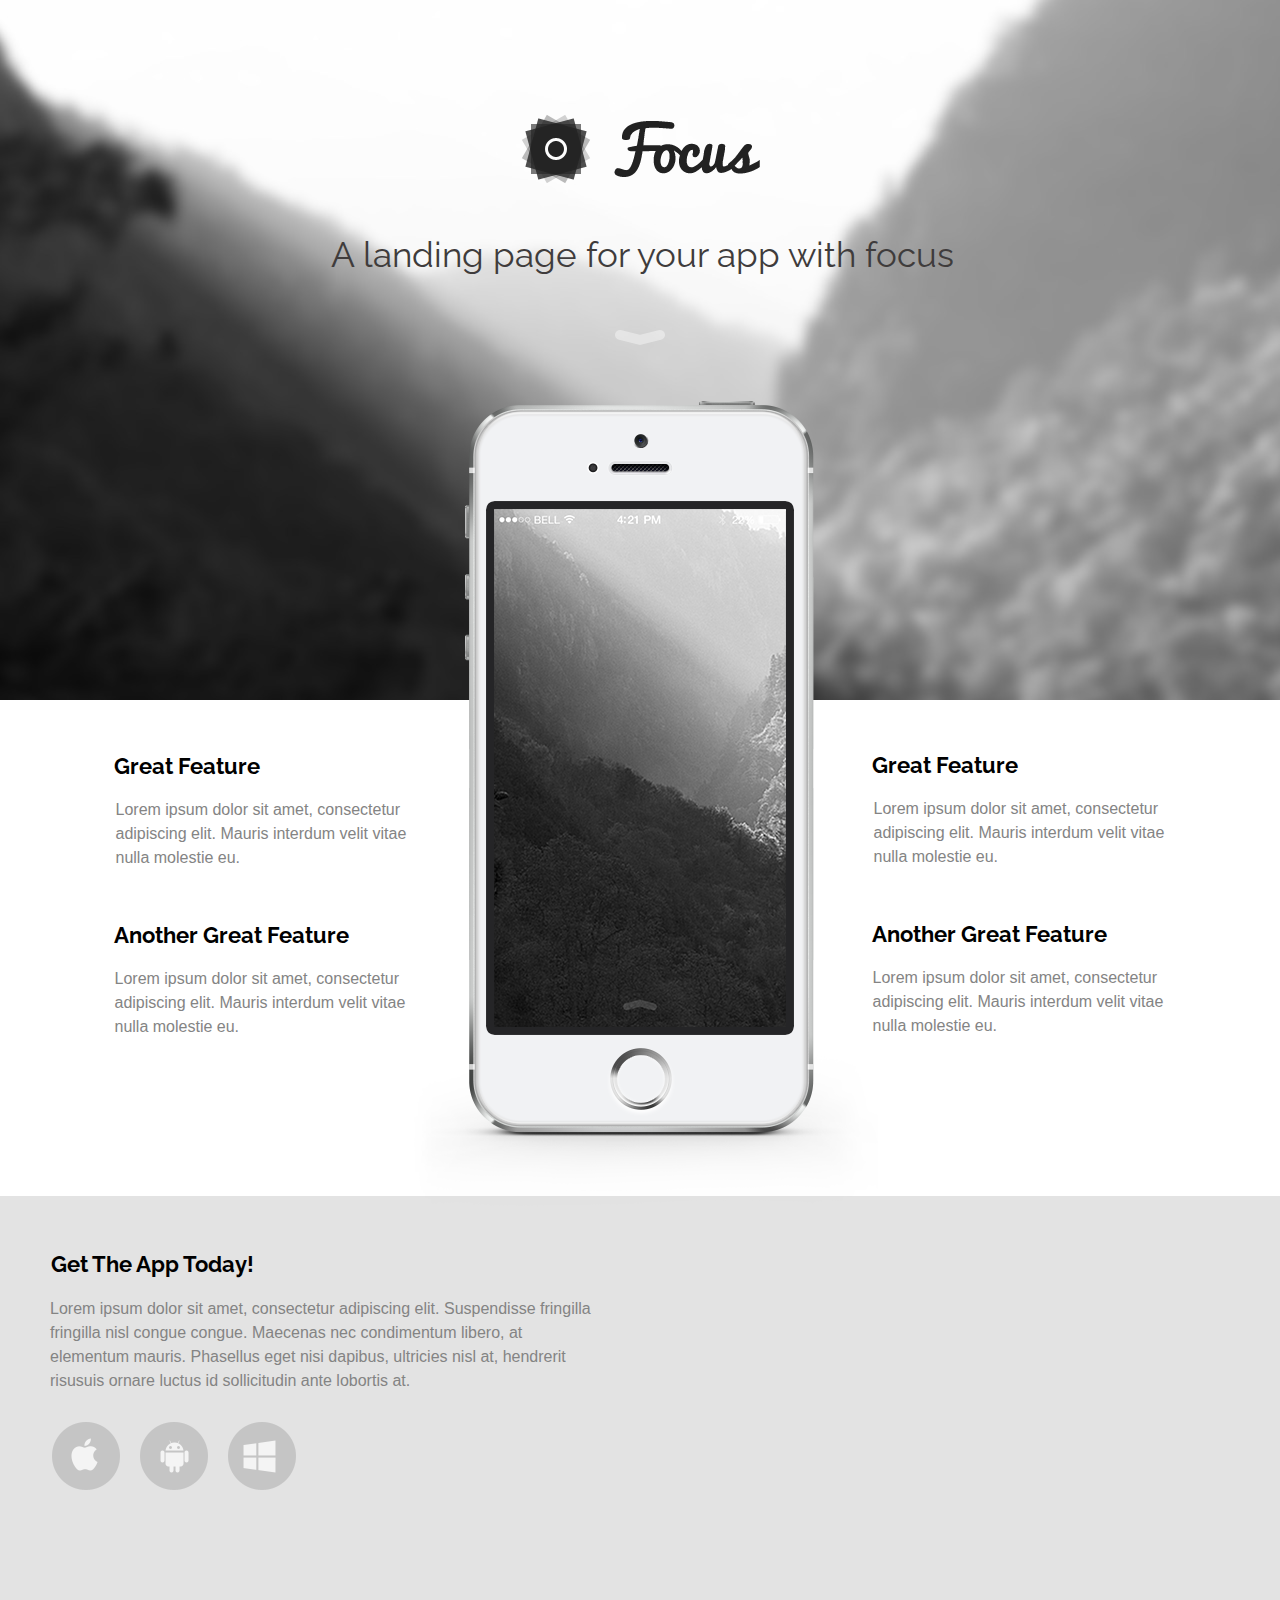
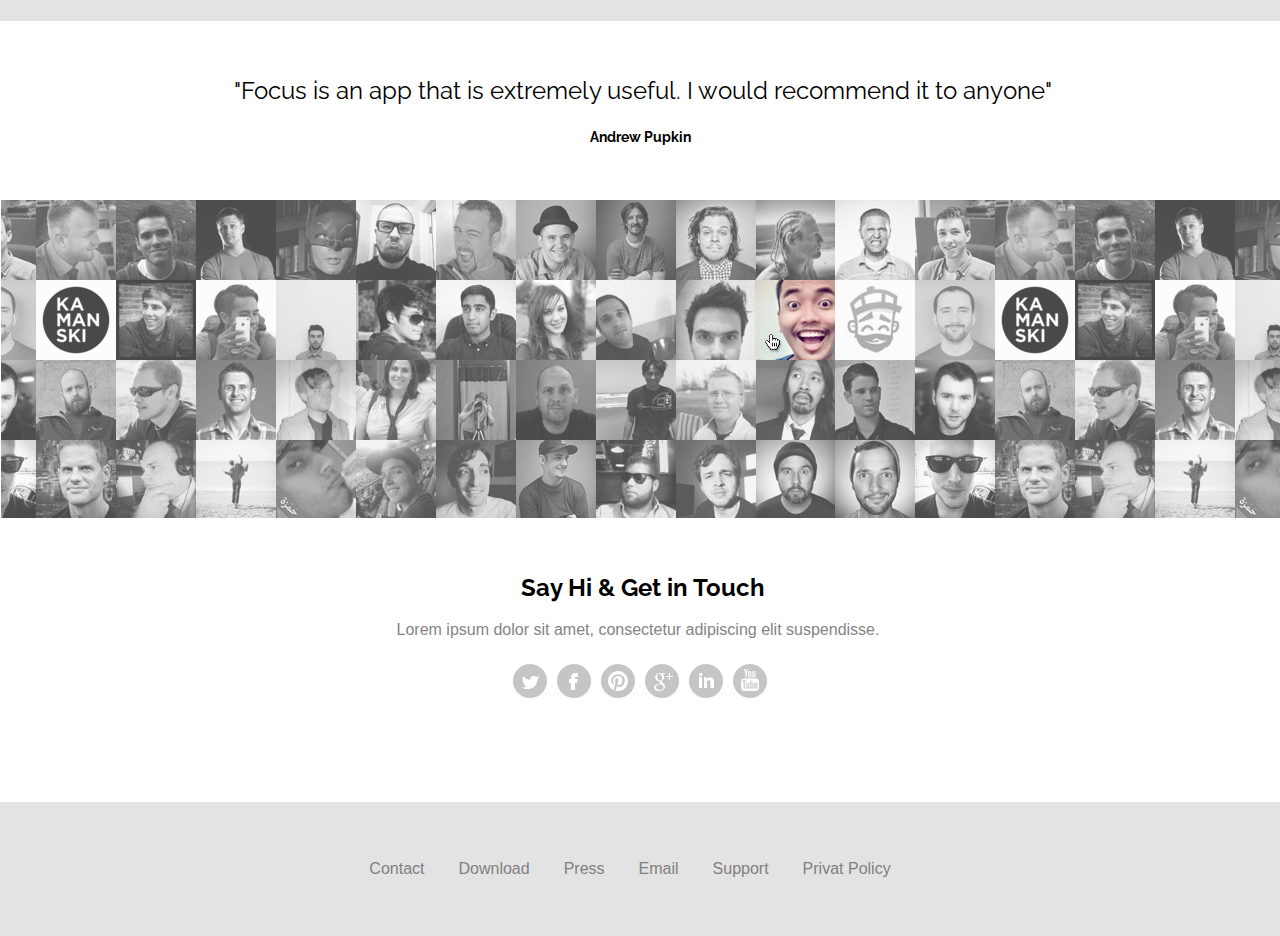
<file: first-simple-site/index.html>
<!doctype html>
<html lang="en">
<head>
  <meta charset="utf-8">

  <title>Simple Site</title>
  <meta name="description" content="Funky Monkey">
  <meta name="author" content="SitePoint">
<meta name="viewport" content="width=device-width, initial-scale=1.0">
  <link rel="stylesheet" href="styles.css">
  <link rel="shortcut icon" type="image/x-icon" href="img/favicon.ico">
  <link href='http://fonts.googleapis.com/css?family=Raleway:400,700,800&amp;subsetting=all' rel='stylesheet' type='text/css'>

  <!--[if lt IE 9]>
  <script src="http://html5shiv.googlecode.com/svn/trunk/html5.js"></script>
  <![endif]-->
</head>
<body>
	<div class="backside header">
		<div class="wrapper full-width">
			<div class="center-block logo"><a href="#"><img src="img/logo.png" alt="logo"></a></div>
			<div class="slogan"><p class="center-text">A landing page for your app with focus</p></div>
			<div class="arrow"><a href="#"><img src="img/arrow.png" alt=""></a></div>
		</div>
	</div>
	<div class="backside">
		<div class="wrapper full-width feature-block">
			<div class="push-right feature-column">
				<div class="service-item">
					<h3>Great Feature</h3>
					<p class="first">Lorem ipsum dolor sit amet, consectetur adipiscing elit. Mauris interdum velit vitae nulla molestie eu.</p>
				</div>
				<div class="service-item">
					<h3 class="another-feature">Another Great Feature</h3>
					<p class="second">Lorem ipsum dolor sit amet, consectetur adipiscing elit. Mauris interdum velit vitae nulla molestie eu.</p>
				</div>
			</div>
			<div class="push-left feature-column">
				<div class="service-item">
					<h3>Great Feature</h3>
					<p class="first">Lorem ipsum dolor sit amet, consectetur adipiscing elit. Mauris interdum velit vitae nulla molestie eu.</p>
				</div>
				<div class="service-item">
					<h3 class="another-feature">Another Great Feature</h3>
					<p class="second">Lorem ipsum dolor sit amet, consectetur adipiscing elit. Mauris interdum velit vitae nulla molestie eu.</p>
				</div>
			</div>
			<div class="feature-middle-col">
				<img src="img/iphone.png" alt="" />
			</div>
		</div>
	</div>
	<div class="backside get-app-block">
		<div class="wrapper full-width down">
			<div class="push-left get-app-column">
				<div>
					<h3>Get The App Today!</h3>
					<p>Lorem ipsum dolor sit amet, consectetur adipiscing elit. Suspendisse fringilla fringilla nisl congue congue. Maecenas nec condimentum libero, at elementum mauris. Phasellus eget nisi dapibus, ultricies nisl at, hendrerit risusuis ornare luctus id sollicitudin ante lobortis at.</p>
				</div>
				<div>
					<a href="#" class="platform apple"></a>
					<a href="#" class="platform android"></a>
					<a href="#" class="platform windows"></a>
				</div>
			</div>
			<div class="push-right get-app-column">
				<iframe id="some-video" width="500" height="306" src="https://www.youtube.com/embed/TCneDldJvRM" allowfullscreen></iframe>
			</div>
		</div>
	</div>
	<div class="backside citation">
		<div class="wrapper">
			<p class="center">"Focus is an app that is extremely useful. I would recommend it to anyone"</p>
			<h4>Andrew Pupkin</h4>
		</div>
	</div>
	<div class="backside faces">
		<div class="wrapper full-width"></div>
	</div>
	<div class="backside get-in-touch">
		<div class="wrapper full-width">
				<div class="center-text">
					<h3>Say Hi & Get in Touch</h3>
					<p>Lorem ipsum dolor sit amet, consectetur adipiscing elit suspendisse.</p>
				</div>
				<div class="center-block socials-block">
					<a href="#" class="sn twitter"></a>
					<a href="#" class="sn facebook"></a>
					<a href="#" class="sn pinterest"></a>
					<a href="#" class="sn gplus"></a>
					<a href="#" class="sn in"></a>
					<a href="#" class="sn last youtube"></a>
				</div>
			</div>
	</div>		
	<div class="backside footer">
		<div class="wrapper full-width">
				<div class="center-text">
					<a href="#" class=" link contact">Contact</a>
					<a href="#" class=" link download">Download</a>
					<a href="#" class=" link press">Press</a>
					<a href="#" class=" link email">Email</a>
					<a href="#" class=" link support">Support</a>
					<a href="#" class=" link private-policy">Privat Policy</a>
				</div>
			</div>
	</div>		
</body>
</html>
</file>
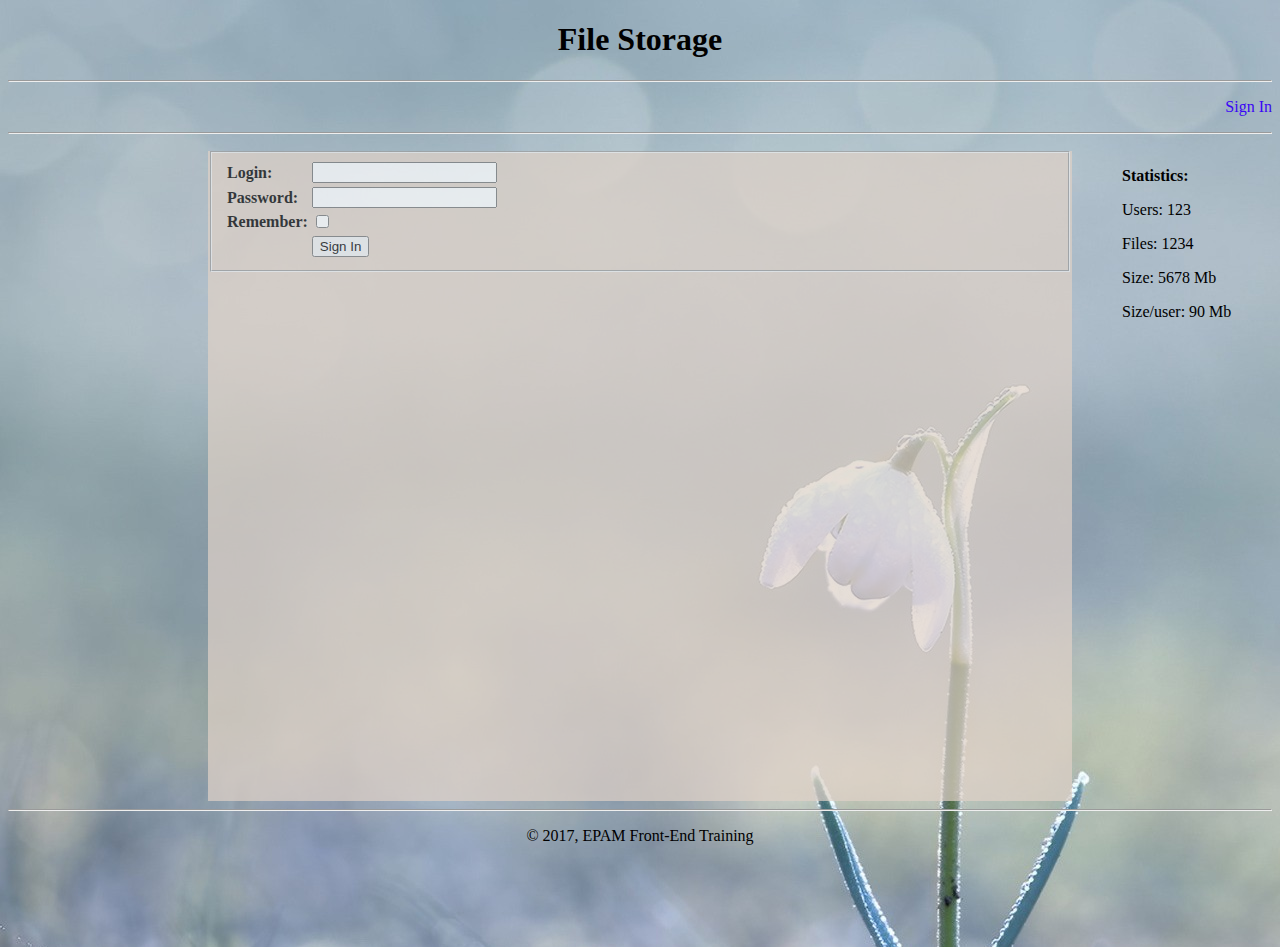
<file: project_Moriakina/index.html>
<!DOCTYPE html>
<html>
	<head>
		<link rel="stylesheet" type="text/css" href="style.css">
		<link rel="shortcut icon" type="img/x-icon" href="img/favicon.ico">
		<title>File Storage v 0.01</title>
	</head>
	<body>
		<header>
			<h1>File Storage</h1>
			<hr>
			<div class="sign-in"><p><a href="#" target="_blank">Sign In</a><hr></p></div>
		</header>
  			<div class="wrapper">
   				<div class="empty-col"></div>
   				<div class="statistics">
   					<p><b>Statistics:</b></p>
   					<p>Users: 123</p>
   					<p>Files: 1234</p>
   					<p>Size: 5678 Mb</p>
   					<p>Size/user: 90 Mb</p>
   				</div>
   				<div class="main-content">
   					<fieldset>
              <table class="login">
                <tr> 
                  <td><b>Login:</b></td>
                  <td><input type="text" name="login"></td>
                </tr>
                <tr> 
                  <td><b>Password:</b></td>
                  <td><input type="password" name="pswd"></td>
                </tr>
                <tr> 
                  <td><b>Remember:</b></td>
                  <td><input type="checkbox" name="remember"></td>
                </tr>
                <tr> 
                  <td></td>
                  <td><input type="submit" name="btn" value="Sign In" class="submit"></td>
                </tr>
              </table>
   					</fieldset>
   				</div>
  			</div>
  		<footer>
  			<hr>
			<p>&#169 2017, EPAM Front-End Training</p>
		</footer>
	</body>
</html>
</file>
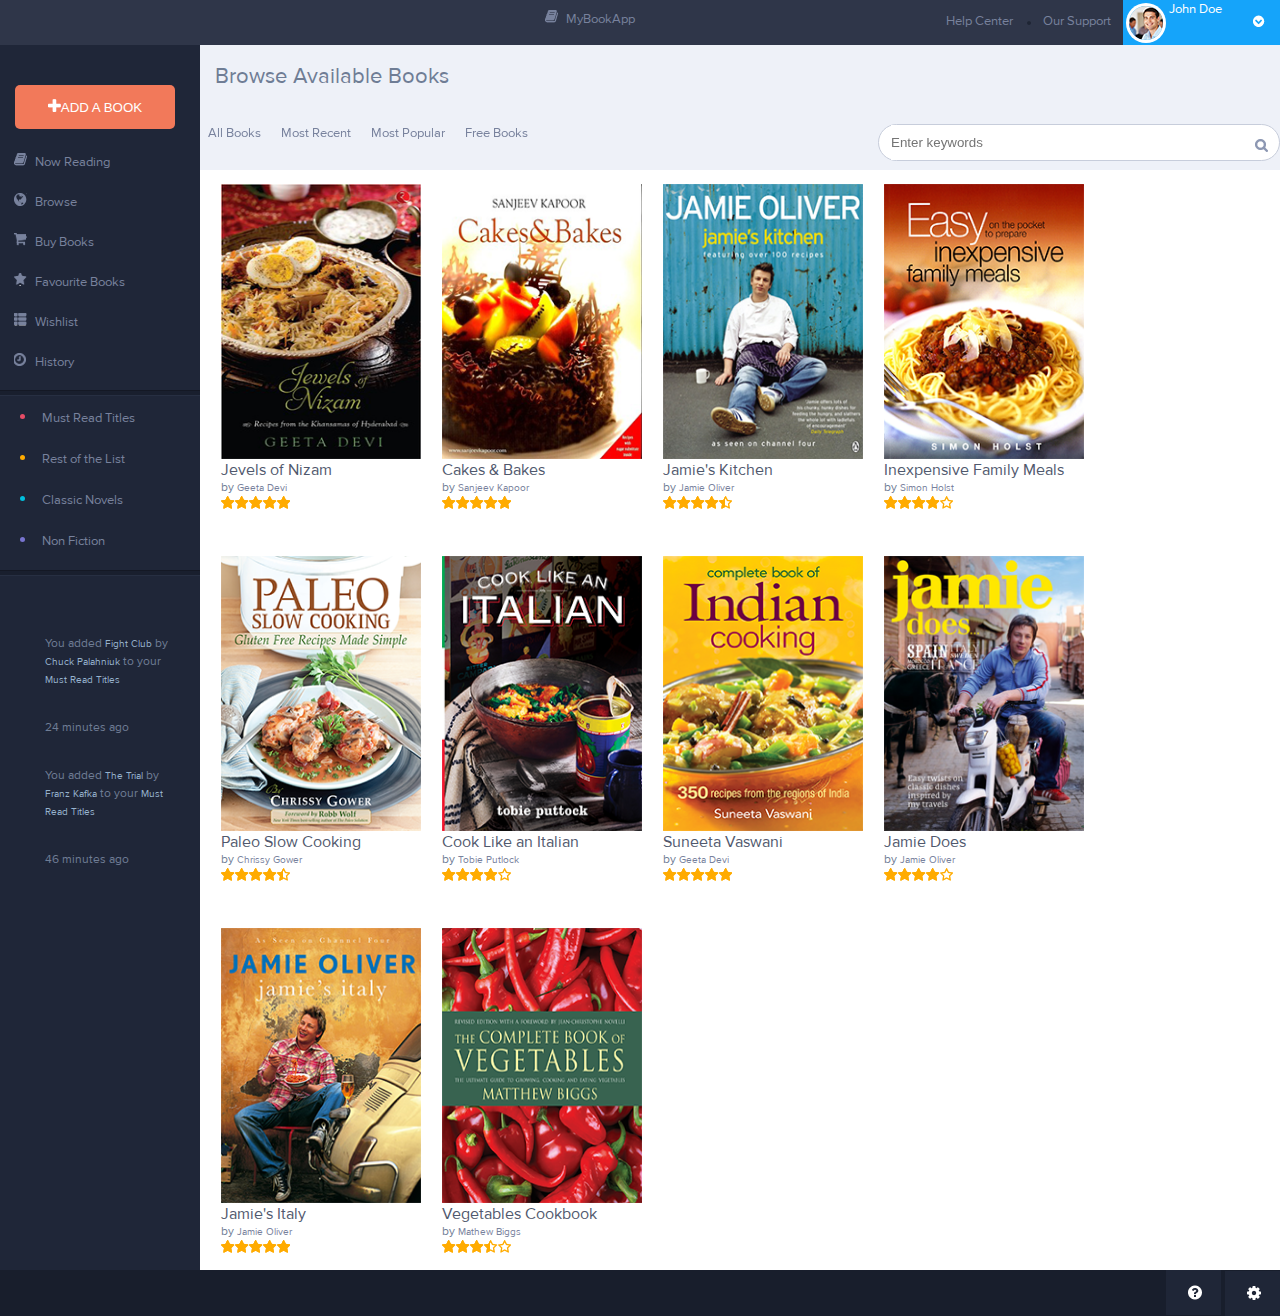
<file: booksite/trunk/index.html>
<!doctype html>
<html lang="en">
<head>
  <meta charset="utf-8">

  <title>Books</title>
  <meta name="description" content="Books">
  <meta name="author" content="SitePoint">
<meta name="viewport" content="width=device-width, initial-scale=1.0">
  <link rel="stylesheet" href="reset.css">
  <link rel="stylesheet" href="styles.css">
  <link rel="shortcut icon" type="image/x-icon" href="img/favicon.ico">

  <!--[if lt IE 9]>
  <script src="//html5shiv.googlecode.com/svn/trunk/html5.js"></script>
  <![endif]-->
  
</head>
<body>
<div id="header">
  <div class="center-block logo">
    <a class="nav-menu-item" href="#"><i class="icon-reading"></i>MyBookApp</a>
  </div>
  <div class="profile-block">
    <div class="user-online push-right">
     <a href="#" class="avatar"><img src="img/avatar.png" alt="" class="round"></a>
     <a href="#">John Doe</a>
     <a href="#" class="arrow"><img src="img/arrow.png" alt=""></a>
    </div>
    <div class="push-right help-block">
     <a href="#" class="">Help Center</a>
     <span class="divider"><img src="img/circle.png" alt=""></span>
     <a href="#" class="">Our Support</a>
    </div>
  </div>
</div>
<div class="container">
  <div id="sidebar">
  	<div class="add-book">
     <button><img src="img/add-book.png" alt=""><b>ADD A BOOK</b></button> 
    </div>
  	<div class="statistic">
    <ul>
      <li><a class="nav-menu-item" href="#"><i class="icon-reading"></i>Now Reading</a></li>
      <li><a class="nav-menu-item" href="#"><i class="icon-browse"></i>Browse</a></li>
      <li><a class="nav-menu-item" href="#"><i class="icon-buy"></i>Buy Books</a></li>
      <li><a class="nav-menu-item" href="#"><i class="icon-favorite"></i>Favourite Books</a></li>
      <li><a class="nav-menu-item" href="#"><i class="icon-wish"></i>Wishlist</a></li>
      <li><a class="nav-menu-item" href="#"><i class="icon-history"></i>History</a></li>
    </ul>
     <span class="nav-divider"><img src="img/nav-divider.png" alt=""></span>
    </div>
  	<div class="genre">
    <ul>
     <li class="must-read"><a href="#">Must Read Titles</a></li>
     <li class="rest-list"><a href="#">Rest of the List</a></li> 
     <li class="classic"><a href="#">Classic Novels</a></li>
     <li class="non-fiction"><a href="#">Non Fiction</a></li>
    </ul>
     <span class="nav-divider"><img src="img/nav-divider.png" alt=""></span> 
    </div>
  	<div class="added">
     <p>You added <a href="#">Fight Club</a> by <a href="#">Chuck Palahniuk</a> to your <a href="#">Must Read Titles  </a></p>
     <p>24 minutes ago</p>
     <p>You added <a href="#">The Trial</a> by <a href="#">Franz Kafka</a> to your <a href="#">Must Read Titles</a> </p>
     <p>46 minutes ago</p> 
    </div>
  </div>
  <div id="content">
  	<div class="available-books">
     <p>Browse Available Books</p>
    </div>
    <div class="search-panel">
      <div class="rate">
       <a href="#" class="filter">All Books</a>
       <a href="#" class="filter">Most Recent</a>
       <a href="#" class="filter">Most Popular</a>
       <a href="#" class="filter">Free Books</a>
     </div>
     <div class="search-field">
       <form>
        <input type="search" placeholder="Enter keywords">
        <input type="submit" value="">
       </form>
     </div>
    </div>
    <div class="search-result">
      <section id="book-wall">
        <ul>
          <li>
            <a href="#"><img src="img/jewels-of-nizam.png" alt="Jevels of Nizam"></a>
            <h3><a href="#">Jevels of Nizam</a></h3>
            <p>by <a href="#">Geeta Devi</a></p>
            <div class="rating">
              <div class="star-rate">
                <div class="real-rate five-stars"></div>
              </div>
            </div>
          </li>
          <li>
            <a href="#"><img src="img/cakes-bakes.png" alt="Cakes & Bakes"></a>
            <h3><a href="#">Cakes & Bakes</a></h3>
            <p>by <a href="#">Sanjeev Kapoor</a></p>
            <div class="rating">
              <div class="star-rate">
                <div class="real-rate five-stars"></div>
              </div>
            </div>
          </li>
          <li>
            <a href="#"><img src="img/jamies-kitchen.png" alt="Jamie's Kitchen"></a>
            <h3><a href="#">Jamie's Kitchen</a></h3>
            <p>by <a href="#">Jamie Oliver</a></p>
            <div class="rating">
              <div class="star-rate">
                <div class="real-rate four-and-half-stars"></div>
              </div>
            </div>
          </li>
          <li>
            <a href="#"><img src="img/inexpensive-family-meals.png" alt="Inexpensive Family Meals"></a>
            <h3><a href="#">Inexpensive Family Meals</a></h3>
            <p>by <a href="#">Simon Holst</a></p>
            <div class="rating">
              <div class="star-rate">
                <div class="real-rate four-stars"></div>
              </div>
            </div>
          </li>
          <li>
            <a href="#"><img src="img/paleo-slow-cooking.png" alt="Paleo Slow Cooking"></a>
            <h3><a href="#">Paleo Slow Cooking</a></h3>
            <p>by <a href="#">Chrissy Gower</a></p>
            <div class="rating">
              <div class="star-rate">
                <div class="real-rate four-and-half-stars"></div>
              </div>
            </div>
          </li>
          <li>
            <a href="#"><img src="img/cook-like-an-italian.png" alt="Cook Like an Italian"></a>
            <h3><a href="#">Cook Like an Italian</a></h3>
            <p>by <a href="#">Tobie Putlock</a></p>
            <div class="rating">
              <div class="star-rate">
                <div class="real-rate four-stars"></div>
              </div>
            </div>
          </li>
          <li>
            <a href="#"><img src="img/indian-cook.png" alt="Suneeta Vaswani"></a>
            <h3><a href="#">Suneeta Vaswani</a></h3>
            <p>by <a href="#">Geeta Devi</a></p>
            <div class="rating">
              <div class="star-rate">
                <div class="real-rate five-stars"></div>
              </div>
            </div>
          </li>
          <li>
            <a href="#"><img src="img/jamie-does.png" alt="Jamie Does"></a>
            <h3><a href="#">Jamie Does</a></h3>
            <p>by <a href="#">Jamie Oliver</a></p>
            <div class="rating">
              <div class="star-rate">
                <div class="real-rate four-stars"></div>
              </div>
            </div>
          </li>
          <li>
            <a href="#"><img src="img/jamies-italy.png" alt="Jamie's Italy"></a>
            <h3><a href="#">Jamie's Italy</a></h3>
            <p>by <a href="#">Jamie Oliver</a></p>
            <div class="rating">
              <div class="star-rate">
                <div class="real-rate five-stars"></div>
              </div>
            </div>
          </li>
          <li>
            <a href="#"><img src="img/vegetables-cookbook.png" alt="Vegetables Cookbook"></a>
            <h3><a href="#">Vegetables Cookbook</a></h3>
            <p>by <a href="#">Mathew Biggs</a></p>
            <div class="rating">
              <div class="star-rate">
                <div class="real-rate three-and-half-stars"></div>
              </div>
            </div>
          </li>
        </ul>
      </section>
    </div>
  </div>
</div>
<div class="clear"></div>
<div id="footer">
  <div class=" push-right settings-and-support">
    <div class="icons"><img src="img/support.png" alt=""></div>
    <div class="icons"><img src="img/settings.png" alt=""></div>
  </div>
</div>

<script src="http://ajax.googleapis.com/ajax/libs/jquery/1.11.3/jquery.min.js"></script>
<script src="common.js"></script>
</body>
</html>
</file>
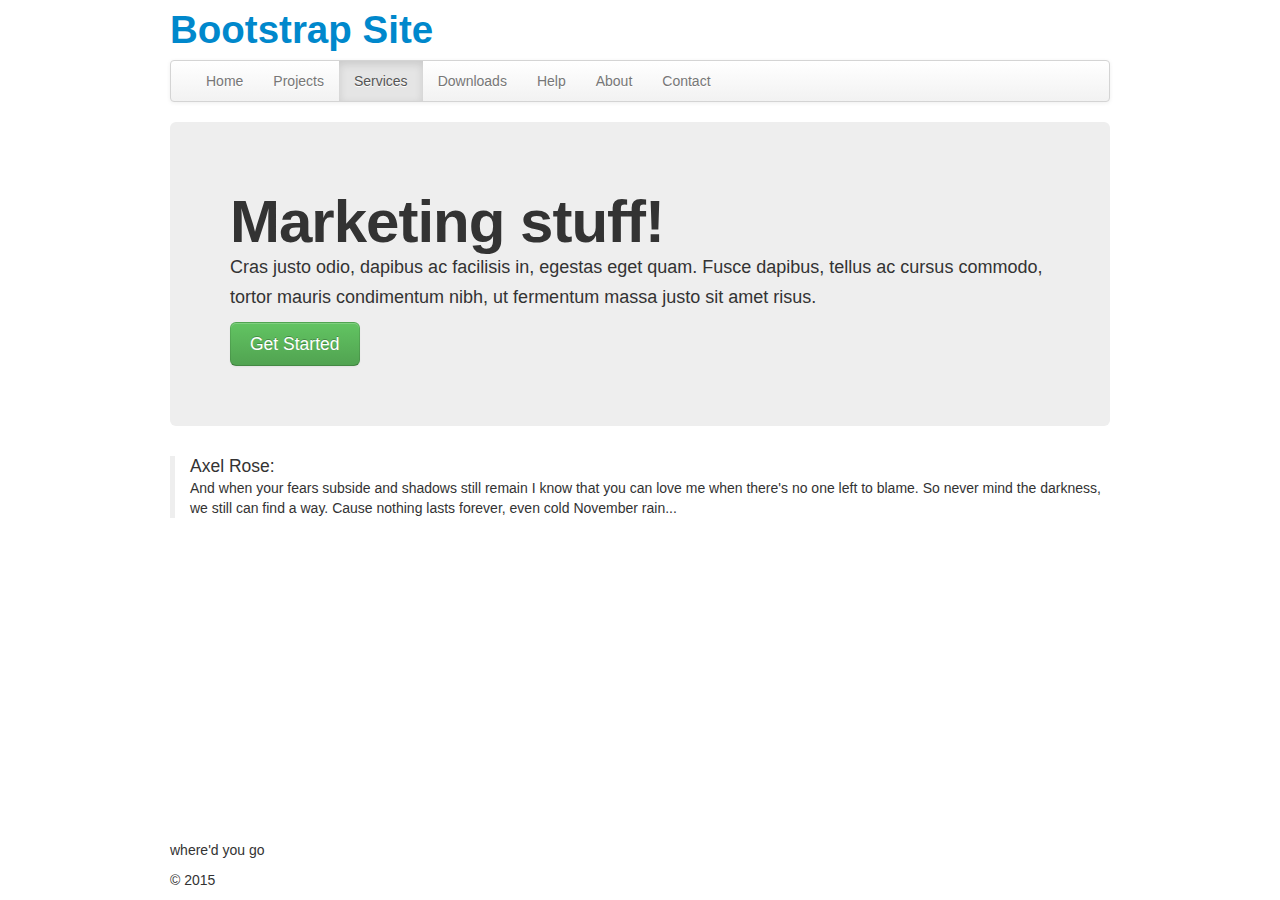
<file: site-bootstrap/trunk/index.html>
<!doctype html>
<head>
  <meta charset="utf-8">

  <title>Bootstrap project</title>
  <meta name="author" content="SitePoint">

  <link rel="stylesheet" type="text/css" href="css/bootstrap.css">

  <!--[if lt IE 9]>
  <script src="//html5shiv.googlecode.com/svn/trunk/html5.js"></script>
  <![endif]-->
</head>

<body>
<div class="container">
	<h1><a href="#">Bootstrap Site</a></h1>
	<div class="navbar">
		<div class="navbar-inner">
			<div class="container">
				<ul class="nav">
					<li><a href="#">Home</a></li>
					<li><a href="#">Projects</a></li>
					<li class="active"><a href="#">Services</a></li>
					<li><a href="#">Downloads</a></li>
					<li><a href="#">Help</a></li>
					<li><a href="#">About</a></li>
					<li><a href="#">Contact</a></li>
				</ul>
			</div>
		</div>
	</div>
	<div class="hero-unit">
		<h1>Marketing stuff!</h1>
		<p>Cras justo odio, dapibus ac facilisis in, egestas eget quam. Fusce dapibus, tellus ac cursus commodo, tortor mauris condimentum nibh, ut fermentum massa justo sit amet risus.</p>
		<a href="#" class="btn btn-large btn-success">Get Started</a>
	</div>
	<div class="content"><blockquote><p>Axel Rose:</p>
			And when your fears subside and shadows still remain I know that you can love me when there's no one left to blame. So never mind the darkness, we still can find a way. Cause nothing lasts forever, even cold November rain...</blockquote>
	</div>

	<div class="footer">
		<p>where'd you go</p>
		<p>&copy; 2015</p>
	</div>
</div>
<script src="//code.jquery.com/jquery-1.10.1.min.js"></script>
<script src="js/bootstrap.js"></script>
</body>
</html>
</file>
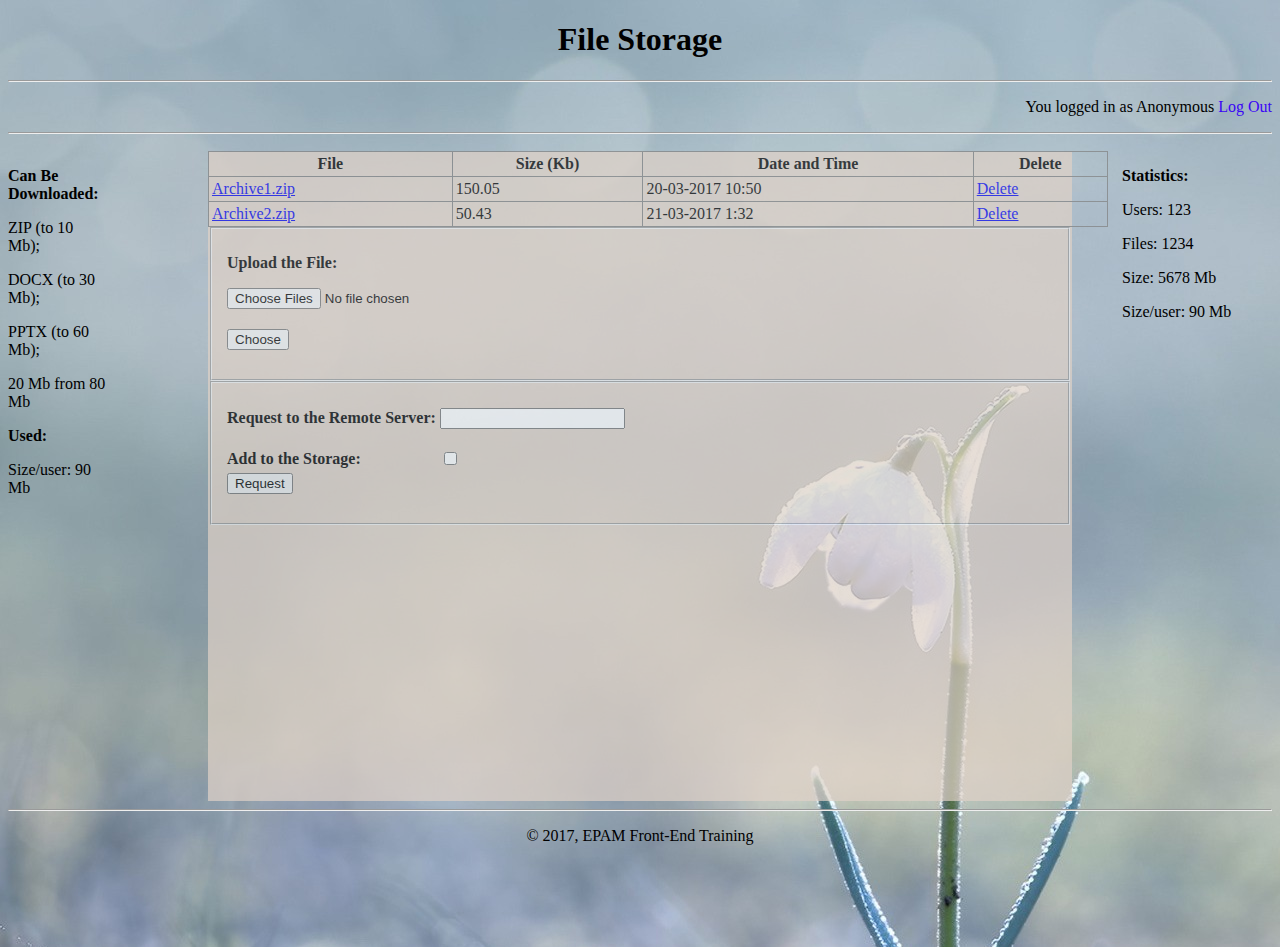
<file: project_Moriakina/after-login.html>
<!DOCTYPE html>
<html>
	<head>
		<link rel="stylesheet" type="text/css" href="style.css">
		<link rel="shortcut icon" type="img/x-icon" href="img/favicon.ico">
		<title>File Storage v 0.01</title>
	</head>
	<body>
		<header>
			<h1>File Storage</h1>
			<hr>
			<div class="sign-in"><p>You logged in as Anonymous <a href="#" target="_blank">Log Out</a><hr></p></div>
		</header>
  			<div class="wrapper">
   				<div class="empty-col">
            <p><b>Can Be Downloaded:</b></p>
            <p>ZIP (to 10 Mb);</p>
            <p>DOCX (to 30 Mb);</p>
            <p>PPTX (to 60 Mb);</p>
            <p>20 Mb from 80 Mb</p>
            <p><b>Used:</b></p>
            <p>Size/user: 90 Mb</p>   
          </div>
   				<div class="statistics">
   					<p><b>Statistics:</b></p>
   					<p>Users: 123</p>
   					<p>Files: 1234</p>
   					<p>Size: 5678 Mb</p>
   					<p>Size/user: 90 Mb</p>
   				</div>
   				<div class="main-content">
              <table class="storage">
                <tr> 
                  <th>File</th>
                  <th>Size (Kb)</th>
                  <th>Date and Time</th>
                  <th>Delete</th>
                </tr>
                <tr> 
                  <td><a href="#">Archive1.zip</a></td>
                  <td>150.05</td>
                  <td>20-03-2017 10:50</td>
                  <td><a href="#">Delete</a></td>
                </tr>
                <tr> 
                  <td><a href="#">Archive2.zip</a></td>
                  <td>50.43</td>
                  <td>21-03-2017 1:32</td>
                  <td><a href="#">Delete</a></td>
                </tr>
              </table>
              <fieldset>
              <table class="upload">
                <tr> 
                  <td><form enctype="multipart/form-data" method="post">
                    <p><b>Upload the File:</b></p>
                    <p><input type="file" name="photo" multiple accept="image/*,image/jpeg">
                    </form></td>
                </tr>
                <tr> 
                  <td><input type="submit" value="Choose"></p></td>
                </tr>
              </table>
            </fieldset>
            <fieldset>
              <table class="server">
                <tr> 
                    <td><p><b>Request to the Remote Server:</b></p></td>
                    <td><p><input type="text" name="text"></p></td>
                </tr>
                <tr> 
                  <td><b>Add to the Storage:</b></td>
                  <td><input type="checkbox" name="server"></td>
                </tr>
                <tr> 
                  <td><input type="submit" value="Request"></p></td>
                </tr>
              </table>
            </fieldset>
   				</div>
  			</div>
  		<footer>
  			<hr>
			<p>&#169 2017, EPAM Front-End Training</p>
		</footer>
	</body>
</html>
</file>
<file: first-simple-site/styles.css>
@import url(//fonts.googleapis.com/css?family=Raleway:400,700,300);

body {
	background: white;
	margin: 0;
	font-family: Raleway;
}

p {
	font-family: Helvetica;
	color: #848484;
	font-size: 16px;
	line-height: 1.5;
}

h3 {

	font-size: 22px;
}


/* Common styles */




.push-left {
	float: left;

}

.push-right {
	float: right;
}

.center-block {
	margin: 0 auto;
}

.center-text {
	text-align: center;
}

.full-width {
	width: 1200px;
}

/* Layout */
.backside {
	width: 100%;
	clear: both;
}

.wrapper {
	margin: 0 auto;
	height: auto;
}




.clear {
	clear: both;
}


/* Header */
.header {
	background: #e3e3e3 url('img/header-bg.jpg') no-repeat center;
	height: 700px;
}

.logo {
	width: 239px;
	padding-top: 114px;
}

.slogan {
	margin-top: 41px;
	margin-left: 4px;
}

.slogan p {
	font-size: 35px;
	font-family: Raleway;
	color: #3f3c3c;
	
}

.arrow {
	margin: 48px auto 0 auto;
	width: 30px;
	padding-right: 20px;
}



/* Feature block */

.feature-block {
	height: 496px;

}

.feature-column {
	width: 375px;
	height: 100%;
	
}

.push-left.feature-column {
	position: relative;
	left: 36px;
	bottom: 3px;

}

.push-right.feature-column {
	position: relative;
	right: 31px;
	bottom: 4px;
}

.feature-middle-col {
	margin: 0 375px;
	height: 100%;
}

.feature-middle-col img {
	margin: -299px 0 0 -1px;
	
}

.service-item {
	width: 300px;
	margin: 56px auto 0 auto;

}

.another-feature {
	position: relative;
	bottom: 7px;

}

.first {
	position: relative;
	bottom: 3px;
	left: 2px;
}

.second {
	position: relative;
	bottom: 10px;
	left: 1px;
}

/* Get App block */
.get-app-block {
	width: 100%;
	margin: 0 auto;
	background: #e3e3e3;
	overflow: auto;
	height: 425px;
	

}


.get-app-block p {
	width: 550px;
	position: relative;
	top: 31px;
	left: 10px;

}

.get-app-block h3 {
	position: relative;
	top: 33px;
	left: 11px;
}

.get-app-column {
	width: 50%;
	height: 100%;
}


.platform {
	width: 68px;
	height: 68px;
	float: left;
	margin-right: 20px;
	position: relative;
	left: 12px;
	top: 44px;
	background: url('img/sprites/devices-sprite.png') no-repeat 0 0;
	display: block;

}

.apple {
    background-position: 0 0;
}

.apple:hover {
	background-position: 0 -68px;
}

.android {
	background-position: -68px 0;
}

.android:hover {
	background-position: -68px -68px;
}

.windows {
	background-position: -136px 0;
}

.windows:hover {
	background-position: -136px -68px;
}

#some-video {
	border-radius: 10px;
	position: relative;
	left: 89px;
	top: 59px;
	border: 0;
}

/* Citation */
.citation {
	height: 163px;
}

.citation p {
	text-align: center;
	padding-top: 28px;
	padding-left: 6px;
	color: black;
	font-size: 24px;
	font-family: inherit;
}


.citation h4 {
	font-family: inherit;
	font-size: 14px;
	color: black;
	text-align: center;
	margin-top: -4px;
}


	/* Faces */
.faces {
	background: #e3e3e3 url('img/faces-bg.jpg') no-repeat center;
	height: 318px;
	margin-right: 7px;
	position: relative;
	bottom: 8px;
	left: 1px;
}

/* Get in touch*/
.get-in-touch {
	height: 240px;
}

.get-in-touch h2 {
	margin-top: 50px;

}

.socials-block {
	width: 304px;
	padding-left: 43px;
}

.sn {
	width: 34px;
	height: 34px;
	float: left;
	margin: 21px 11px 50px 0;
	background: url('img/sprites/socials-sprite.png') no-repeat 0 0;
	display: block;
}

.sn.last {
	margin-right: 0;
}

.twitter {
	background-position: 0 0;
	position: relative;
	left: 3px;
}

.twitter:hover {
	background-position: 0 -34px;
}

.facebook {

	position: relative;
	left: 2px;
	background-position: -34px 0;
}

.facebook:hover {

	background-position: -34px -34px;
}


.pinterest {

	background-position: -68px 0;
	position: relative;
	left: 1px;
}

.pinterest:hover {

	background-position: -68px -34px;
}

.gplus {

	background-position: -102px 0;
}

.gplus:hover {

	background-position: -102px -34px;
}

.in {
	background-position: -136px 0;
	position: relative;
	right: 1px;
}

.in:hover {

	background-position: -136px -34px;
}

.youtube {
	background-position: -170px 0;
	position: relative;
	right: 2px;
}

.youtube:hover {

	background-position: -170px -34px;
}

.get-in-touch h3 {
	position: relative;
	top: 23px;
	left: 3px;
	font-size: 24px;
}

.get-in-touch p {
	position: relative;
	top: 15px;
	right: 2px;
}


/* footer */

.footer {
	background-color: #e3e3e3;
	width: 100%;
	height: 134px;
	position: relative;
	top: 12px;
}

.link {
	text-decoration: none;
	color: grey;
	margin-left: 30px;
	font-family: Helvetica;
	font-size: 16px;
	position: relative;
	right: 25px;
	top: 57px;

}

.link.last {
	margin-left: 0;
}
.link:hover {
	color: black;
}
</file>
<file: project_Moriakina/style.css>
body {
	background: url(img/background.jpg) no-repeat top center;
	
}



header h1, footer p {
	text-align: center;
}



.sign-in {
	text-align: right;
}

.sign-in a {
	color: #3A05F5;
	text-decoration: none;
}

.sign-in a:hover {
	color: #38326C;
}


header, footer { 
	height: 130px;
}

.login td {
	 align: right;
	  width: 50px;
}

.wrapper { 
	overflow: hidden;
}

.empty-col { 
	float: left;
	width: 100px;
}

.main-content { 
	background: #E0D2C7; 
	opacity: 0.7;
    margin: 0 200px 0 200px;
    height: 650px;
}

.right {
	text-align: right;
}

.storage{
	
	width: 900px;
	border-collapse: collapse;
	margin: auto;

}

.storage td, th {
		border: solid gray 1px;
		padding: 3px;

}


.statistics { 
	width: 150px; 
	float: right;
}
</file>
<file: booksite/trunk/styles.css>
/* font-family: "ProximaNovaRegular"; */
@font-face {
    font-family: "ProximaNovaRegular";
    src: url("fonts/ProximaNovaRegular/ProximaNovaRegular.eot");
    src: url("fonts/ProximaNovaRegular/ProximaNovaRegular.eot?#iefix")format("embedded-opentype"),
    url("fonts/ProximaNovaRegular/ProximaNovaRegular.woff") format("woff"),
    url("fonts/ProximaNovaRegular/ProximaNovaRegular.ttf") format("truetype");
    font-style: normal;
    font-weight: normal;
}
/* font-family: "ProximaNovaBold"; */
@font-face {
    font-family: "ProximaNovaBold";
    src: url("fonts/ProximaNovaBold/ProximaNovaBold.eot");
    src: url("fonts/ProximaNovaBold/ProximaNovaBold.eot?#iefix")format("embedded-opentype"),
    url("fonts/ProximaNovaBold/ProximaNovaBold.woff") format("woff"),
    url("fonts/ProximaNovaBold/ProximaNovaBold.ttf") format("truetype");
    font-style: normal;
    font-weight: normal;
}
/* font-family: "ProximaNovaBlack"; */
@font-face {
    font-family: "ProximaNovaBlack";
    src: url("fonts/ProximaNovaBlack/ProximaNovaBlack.eot");
    src: url("fonts/ProximaNovaBlack/ProximaNovaBlack.eot?#iefix")format("embedded-opentype"),
    url("fonts/ProximaNovaBlack/ProximaNovaBlack.woff") format("woff"),
    url("fonts/ProximaNovaBlack/ProximaNovaBlack.ttf") format("truetype");
    font-style: normal;
    font-weight: normal;
}

body {
	background: white;
	margin: 0;
	min-width: 660px;
	font-family: ProximaNovaRegular;
}

p {
	color: #6f7d95;
	font-size: 12px;
	line-height: 1.5;
}
a {
	text-decoration: none;
	font-size: .8125em;
	color: #78829d;
}

a:hover {
	color: white;
}

.center-block {
	margin: 0 auto;
}
.right-text {
	text-align: right;
}

.left-text {
	text-align: left;
}

.center-text {
	margin: 0 auto;
}

.push-left {
	float: left;
}


.push-right {
	float: right;
}

#header {
	height: 45px;
	background: #2f3649;
}

.logo {
	width: 190px;
}

.profile-block {
	position: absolute;
	right: 0;
	top: 0;
}

.help-block {
	margin: 12px 12px 0 0;
}

.divider {
	margin-left: 10px;
}
.user-online {
	background: #15a4fa;
	width: 157px;
	height: 45px;
}

.divider {
	width: 12px;
	display: inline-block;
}

.user-online a {
	color: white;

}

.avatar {
	float: left;
	margin: 6px;

}

.round {
	border-radius: 100px;
	box-shadow: 0 0 0 3px white;
}

.arrow {
	float: right;
	cursor: pointer;
	margin: 15px;
	}

.container {
	margin: 0 auto;
}

#sidebar {
	float: left;
	width: 200px;
	margin-right: -200px;
	background: #1f2638;
	position: relative;
}


.add-book button {
	width: 160px;
	height: 44px;
	border-radius: 5px;
	background: #f2795a;
	color: white;
	vertical-align: middle;
	position: relative;
	margin-top: 40px;
	margin-left: 15px;
	border: none;

}

.add-book button:hover {
	opacity: 0.9;
}

.statistic ul li {
	margin: 14px;
}
.nav-menu-item > i {
	background-image: url("img/main-nav-sprites.png");
	display: inline-block;
	background-repeat: no-repeat;
	margin-right: 8px;
	margin-top: 10px;
	width: 13px;
	height: 13px;
}


.icon-reading {
	background-position: 0 0;
}

.nav-menu-item:hover > .icon-reading {
	background-position: 0 -13px;
}

.icon-browse {
	background-position: -13px 0;
}

.nav-menu-item:hover > .icon-browse {
	background-position: -13px -13px;
}

.icon-buy {
	background-position: -26px 0;
}

.nav-menu-item:hover > .icon-buy {
	background-position: -26px -13px;
}

.icon-favorite {
	background-position: -38px 0;
}

.nav-menu-item:hover > .icon-favorite {
	background-position: -38px -13px;
}

.icon-wish {
	background-position: -51px 0;
}

.nav-menu-item:hover > .icon-wish {
	background-position: -51px -13px;
}

.icon-history {
	background-position: -65px 0;
}

.nav-menu-item:hover > .icon-history {
	background-position: -65px -13px;
}



.genre ul {
	list-style: disc inside none;
	padding: 0;
	margin: 0;
}

.genre li {
	padding: 10px 0 15px 20px;
}

.genre li.must-read {
	color: #e64c66;
}

.genre li.rest-list {
	color: #ffab00;
}

.genre li.classic {
	color: #00bfdd;
}

.genre li.non-fiction {
	color: #7874cf;
}


.added {
	height: 310px;
	margin-top: 40px;
}

.added p {
	padding: 15px 15px 15px 45px;
	display: block;
}

.added a {
	color: #97b3ce;
}

.added a:hover {
	color: white;
}

#content {
	float: left;
	border-left: 200px solid #1f2638;
}

.available-books {
	height: 79px;
	background: #eef1f8;
}

.available-books p {
	margin: 0;
	font-size: 22px;
	padding: 15px;
}

.search-panel {
	height: 46px;
	background: #eef1f8;
	position: fixed;
	right: 0;
	left: 200px;
	min-width: 460px;
}

.rate {
	float: left;	
}

.filter {
	padding: 8px;
}

.filter:hover {
	background: #97b3ce;
	border-radius: 20px;
}

.search-field {
	float: right;
	border: 1px solid #c7cddb;	
	border-radius: 20px;
	width: 400px;
	min-height: 33px;
	background: white;
}

input[type="search"] {
	width: 360px;
	padding: 10px 0;
	border: none;
	margin-left: 12px;
	outline: none;
}

input[type="submit"] {
	height: 21px;
	width: 13px;
	border: none;
	background: url(img/search.png) no-repeat 0 8px;
	padding: 4px 0;
	outline: none;
	cursor: pointer;
	
}

.search-result {
	padding-top: 30px;
	padding-bottom: 30px;
}

.search-result ul li {
	float: left;
	margin: 30px 0 0 21px;
	
}

.search-result ul li a img {
	width: 200px;
	height: 275px;
}

li h3 a {
	font-size: 16px;
	color: #50586d;
}

.search-result li a:hover {
	color: black;
}

.star-rate {
	background: url('img/empty-star.png') repeat-x;
	width: 69px;
	height: 30px;
}

.real-rate {
	background: url('img/full-star.png');
	height: 13px;
}

.five-stars {
	width: 100%;
}

.four-and-half-stars {
	width: 90%
}

.four-stars {
	width: 80%;
}

.three-and-half-stars {
	width: 70%;
}

.clear {
	clear: both;
}

#footer {
	height: 46px;
	background: #181e2c;
}

.icons {
	background-color: #1f2637;
	display: inline-block;
	cursor: pointer;
	width: 33px;
	height: 30px;
	padding-left: 22px;
	padding-top: 15px;
}

.icons:hover {
	background-color: #15a4fa;
}
</file>
